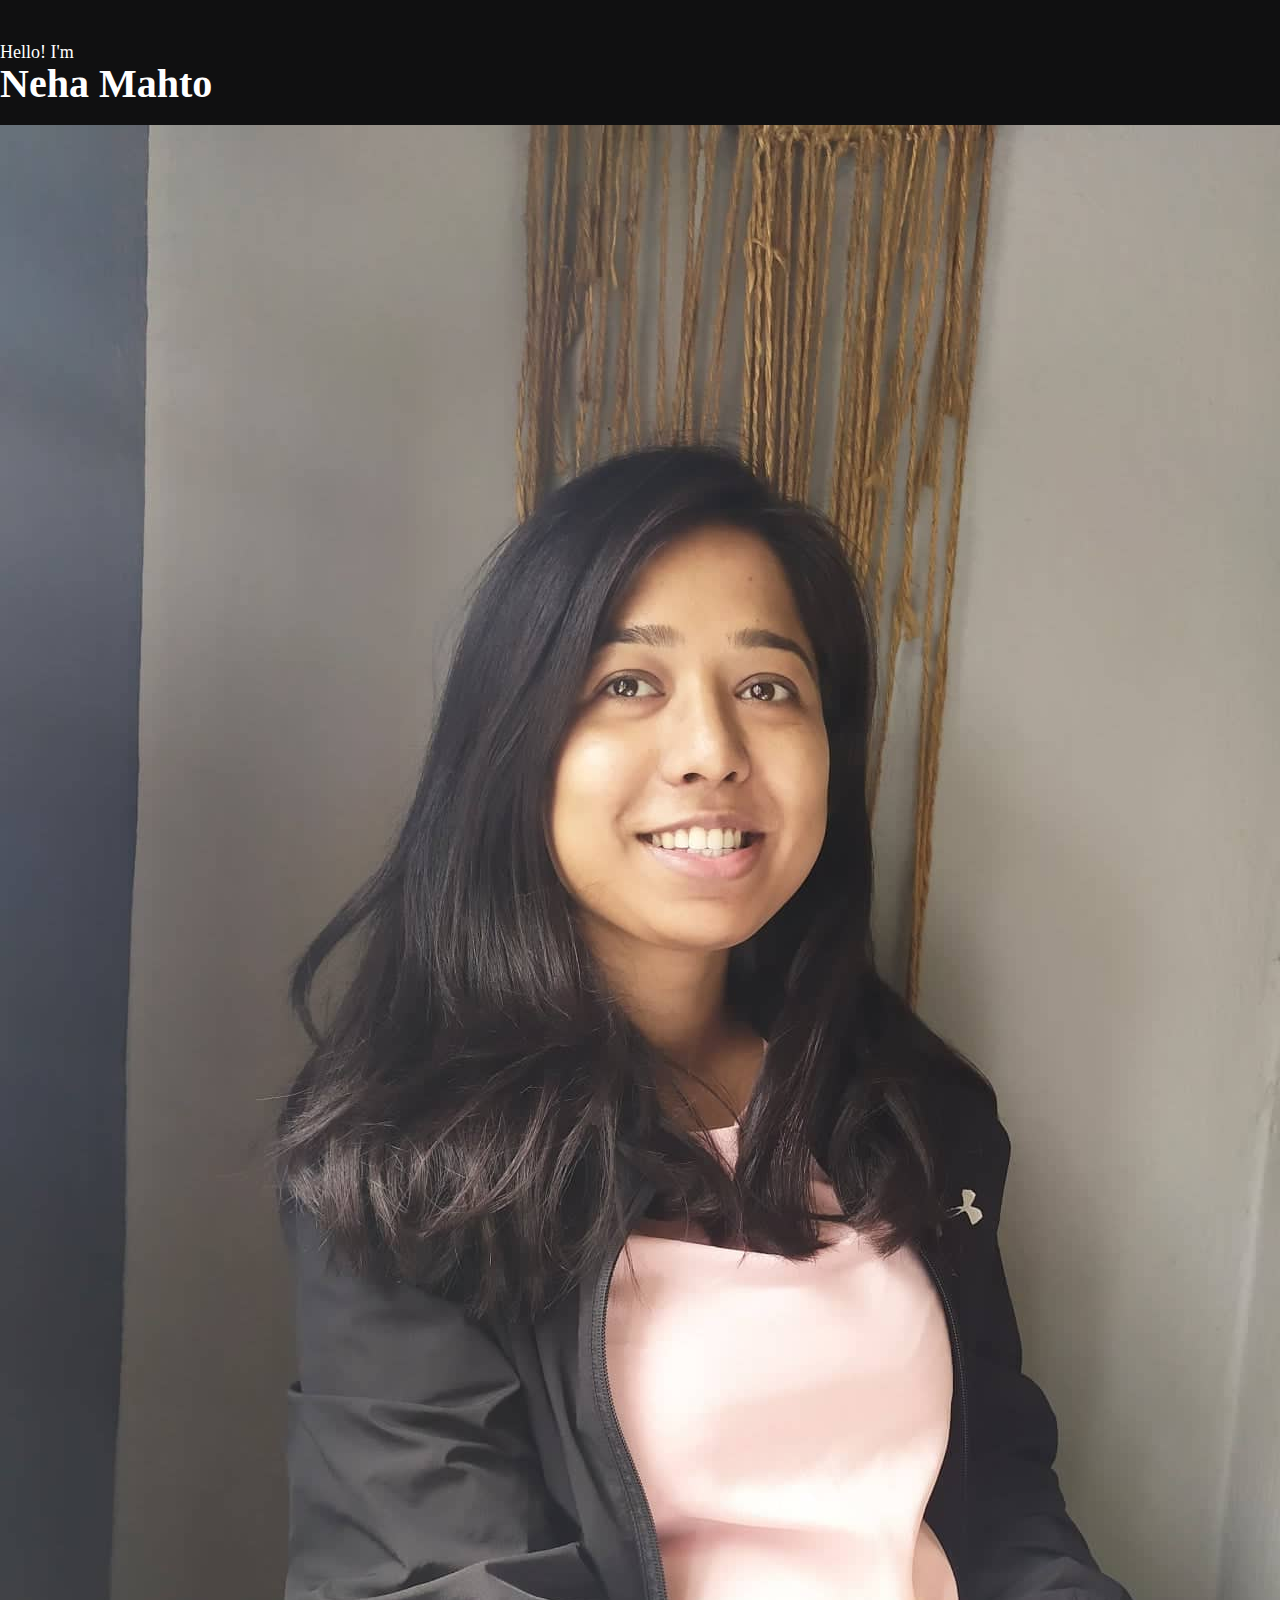
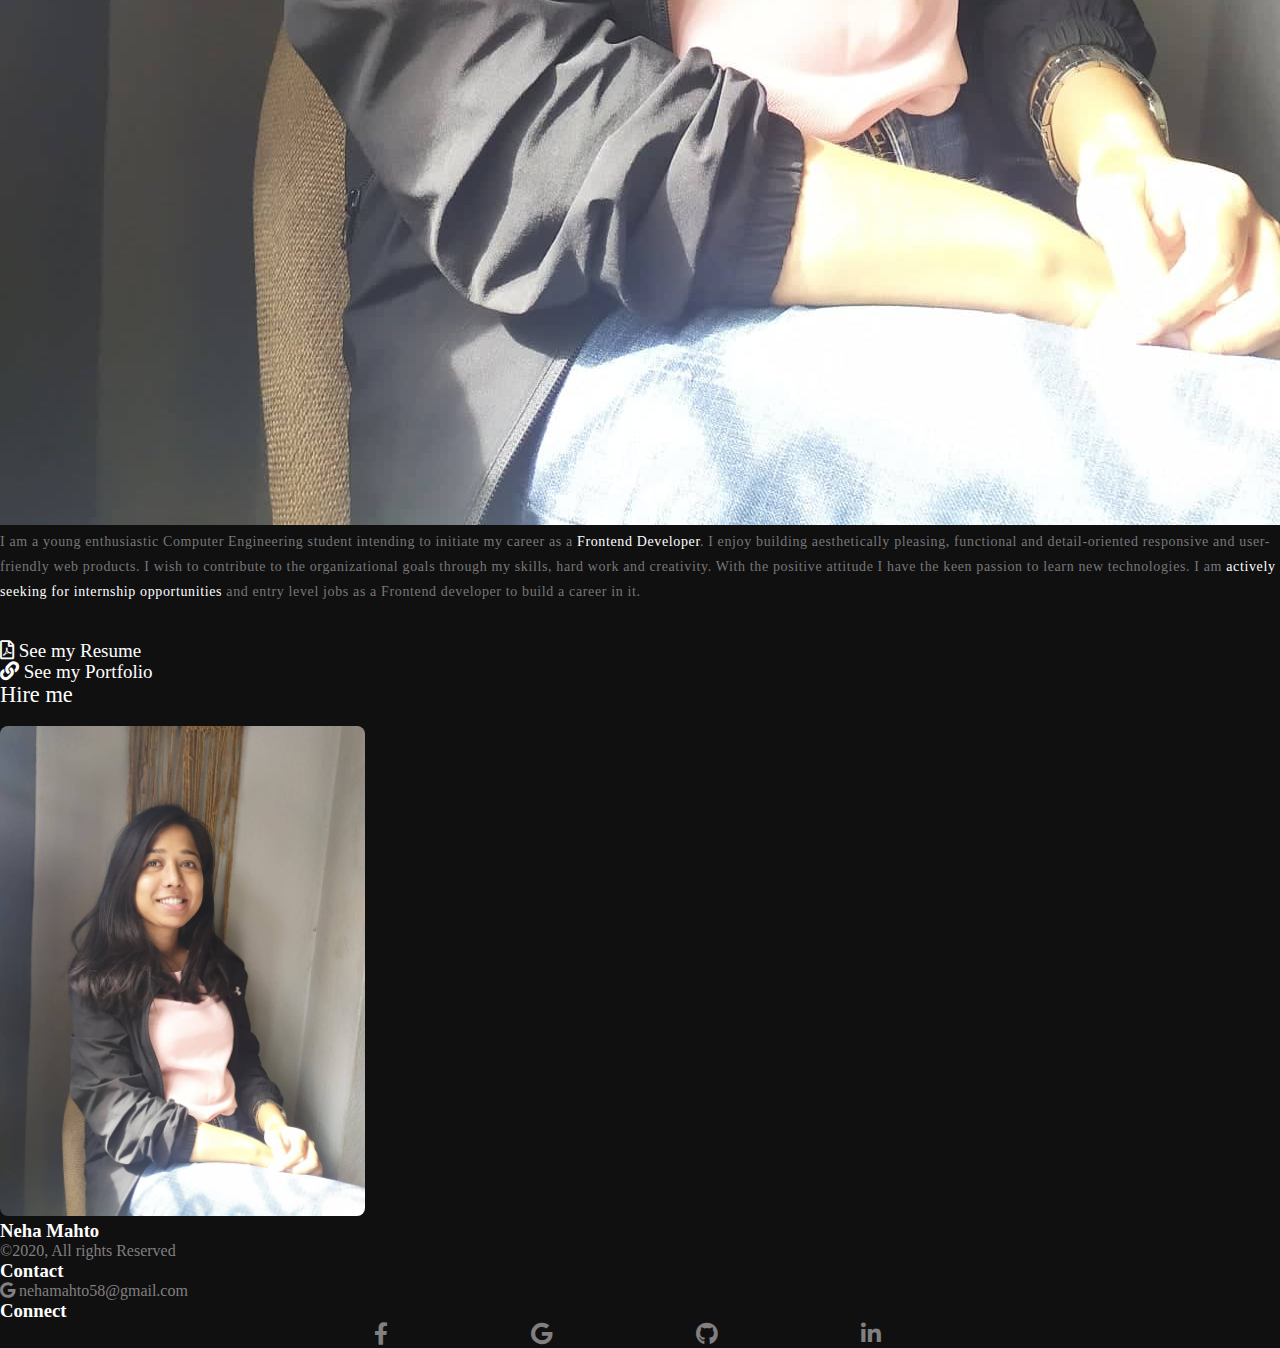
<file: index.html>
<!DOCTYPE html>
<html lang="en">
<head>
    <meta charset="UTF-8">
    <meta name="viewport" content="width=device-width, initial-scale=1.0">
    <!-- Bootstrap CSS -->
    <link
      rel="stylesheet"
      href="https://stackpath.bootstrapcdn.com/bootstrap/4.5.0/css/bootstrap.min.css"
      integrity="sha384-9aIt2nRpC12Uk9gS9baDl411NQApFmC26EwAOH8WgZl5MYYxFfc+NcPb1dKGj7Sk"
      crossorigin="anonymous"
    />
     <!-- Font Awesome -->
     <link
     rel="stylesheet"
     href="https://stackpath.bootstrapcdn.com/font-awesome/4.7.0/css/font-awesome.min.css"
     integrity="sha384-wvfXpqpZZVQGK6TAh5PVlGOfQNHSoD2xbE+QkPxCAFlNEevoEH3Sl0sibVcOQVnN"
     crossorigin="anonymous"
   />
   
   <link rel="stylesheet" href="https://cdnjs.cloudflare.com/ajax/libs/font-awesome/5.14.0/css/all.min.css">

   <!-- Font Family - Roboto -->
   <link
     href="https://fonts.googleapis.com/css2?family=Roboto&display=swap"
     rel="stylesheet"
   />

   <!-- Custom CSS -->
   <link rel="stylesheet" href="css/style.css" />

   <link rel="shortcut icon" href="/images/favicon.png" type="image/x-icon" />
    <title>Neha Mahto Portfolio</title>
</head>
<body>
    <section  id="home" class="hero__section py-5">
        <div class="container">
          <div class="row">
            <div class="col-md-6 text-justify mt-4 ">
                <br class="d-none d-sm-flex"><br class="d-none d-sm-flex">
                <p class="intro-title">Hello! I'm <br><span class="name">Neha Mahto</span><br><span id="wedplan" style=" font-weight: normal; "></span></p>
                <br>
    
                <div class="col-md-4 d-flex justify-content-center">
                  <img class="img img-fluid d-flex d-sm-none hero-image__mobile" src="images/122349524_359812101892551_7044785094003088300_n.jpg" alt=""/>
                </div>
               <p class="intro-text"> I am a young enthusiastic Computer Engineering student intending to initiate my career as
                a <span class="highlight">Frontend Developer</span>. I enjoy building aesthetically pleasing, functional and detail-oriented responsive and user-friendly web products. I wish to contribute to the organizational goals through my skills, hard work and
                creativity. With the positive attitude I have the keen passion to learn new technologies. I am
                <span class="highlight">actively seeking for internship opportunities </span> and entry level jobs as a Frontend developer to build a career in it.
                <br /></p> <br class="d-none d-sm-flex"><br class="d-none d-sm-flex">
                
              <a href="assets/Neha's Resume.pdf" target="_blank" rel="noopener" class="hirebtn mb-2"> <i class="far fa-file-pdf"></i> <span> See my Resume </span></a>
                <a href="pages/portfolio.html" class="hirebtn"> <i class="fas fa-link"></i> <span> See my Portfolio </span></a>
              <span><a href = "mailto:nehamahto58@gmail.com" class="mt-3" style="color: white; text-decoration: none;"> Hire me </a></span>
              <br>
              
            </div>
            <div class="col-md-1"></div>
            <div class="col-md-4">
                <img class="img img-fluid shadow d-none d-sm-flex" src="images/122349524_359812101892551_7044785094003088300_n.jpg" alt="" style="height: 490px; border-radius: 8px;" />
              </div> 
          </div>
        </div>
      </section>
      <section  id="footer">
        <div class="container">
          <div class="row">
            <div class="col-md-5 copyright">
              <h3 class="footer-title">Neha Mahto </h3>
              <p>©2020, All rights Reserved</p>
            </div>
            <div class="col-md-5 contacts">
              <h3 class="footer-title">Contact </h3>
              <p><i class="fab fa-google"></i> nehamahto58@gmail.com </p>
            </div>
            <div class="col-md-2 connects">
              <h3 class="footer-title">Connect </h3>
              <div class = "social"> 
                <div> <a href="https://www.facebook.com/itxmeeh" target="_blank"> <i class="fab fa-facebook-f "></i> </a> </div>
                <div> <a href = "mailto:nehamahto58@gmail.com" target="_blank"> <i class="fab fa-google"></i></a> </div>
                <div> <a href = "https://www.github.com/nehamahto58" target="_blank"> <i class="fab fa-github"></i> </a> </div>
                <div> <a href = "https://www.linkedin.com/in/neha-mahto/" target="_blank"><i class="fab fa-linkedin-in"></i> </a> </div>
            </div>
            </div>
            </div>
            </div>
        </section>
</body>
</html>
</file>
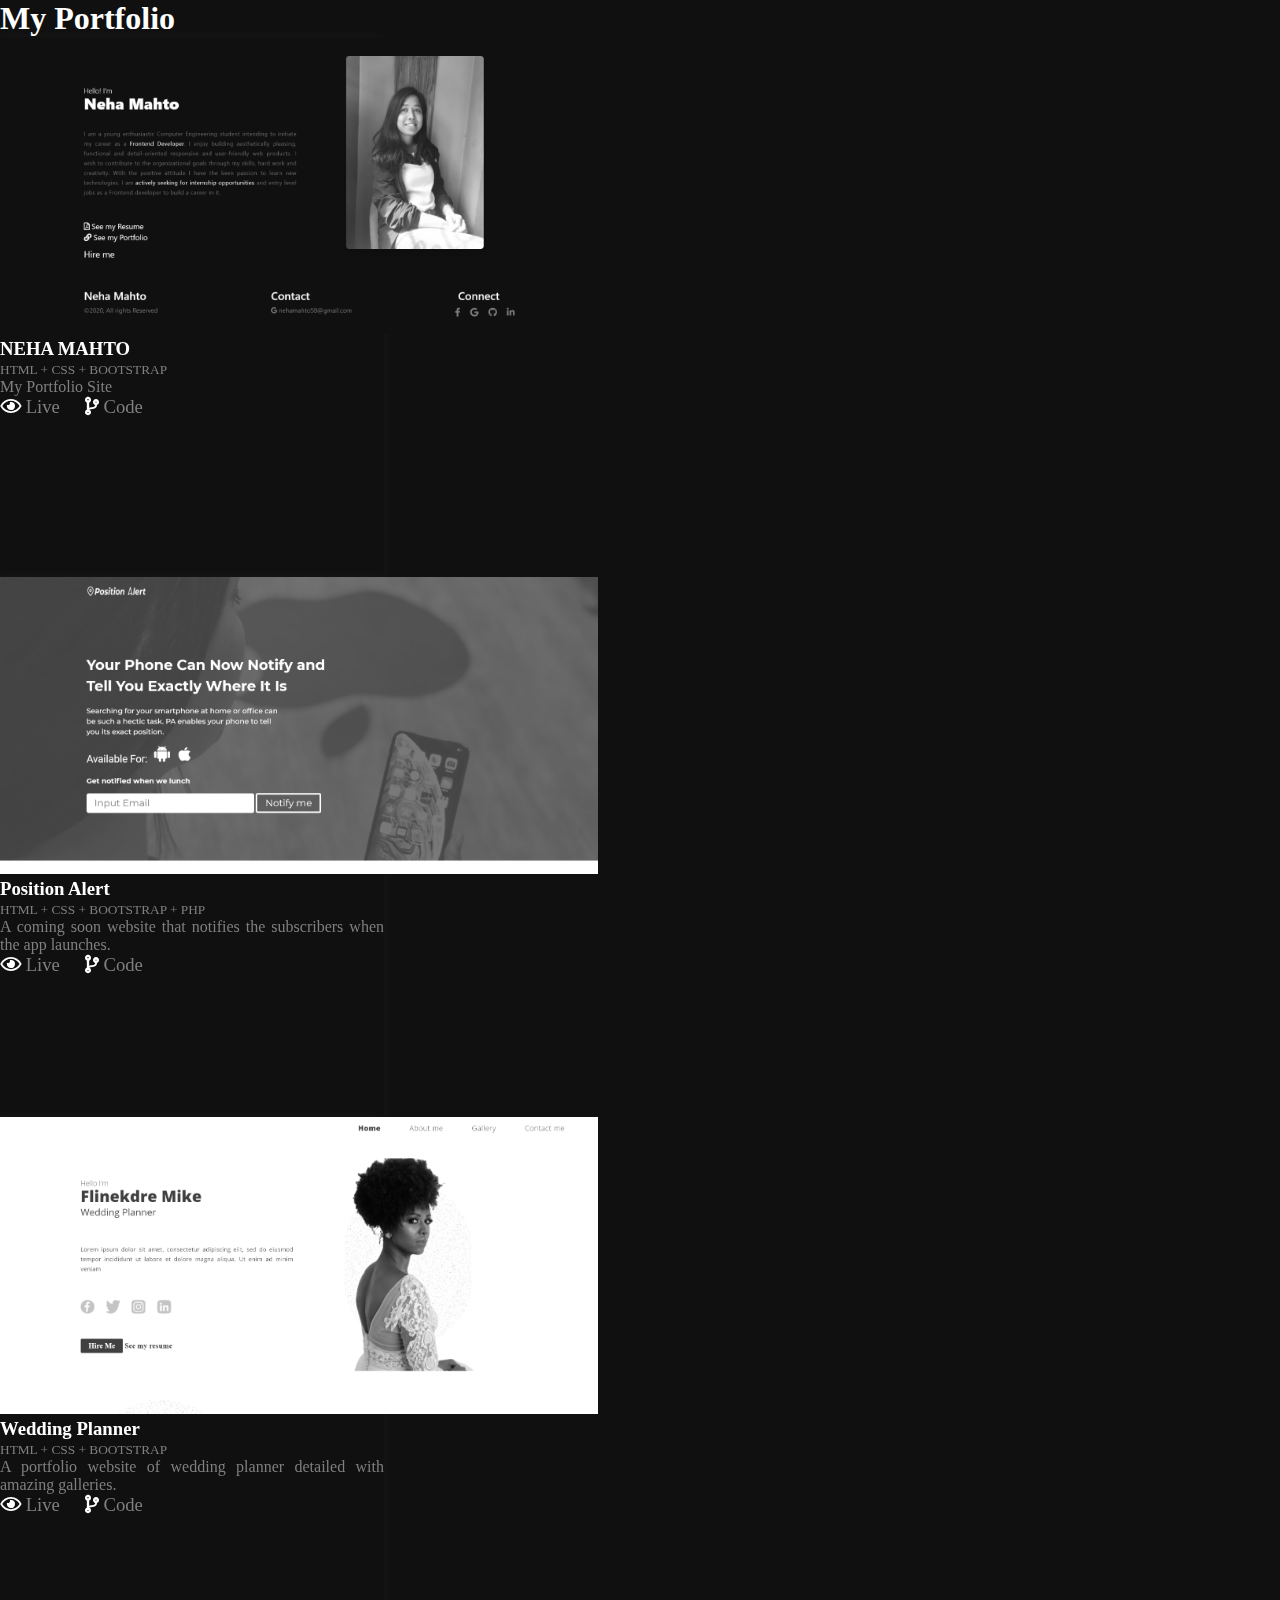
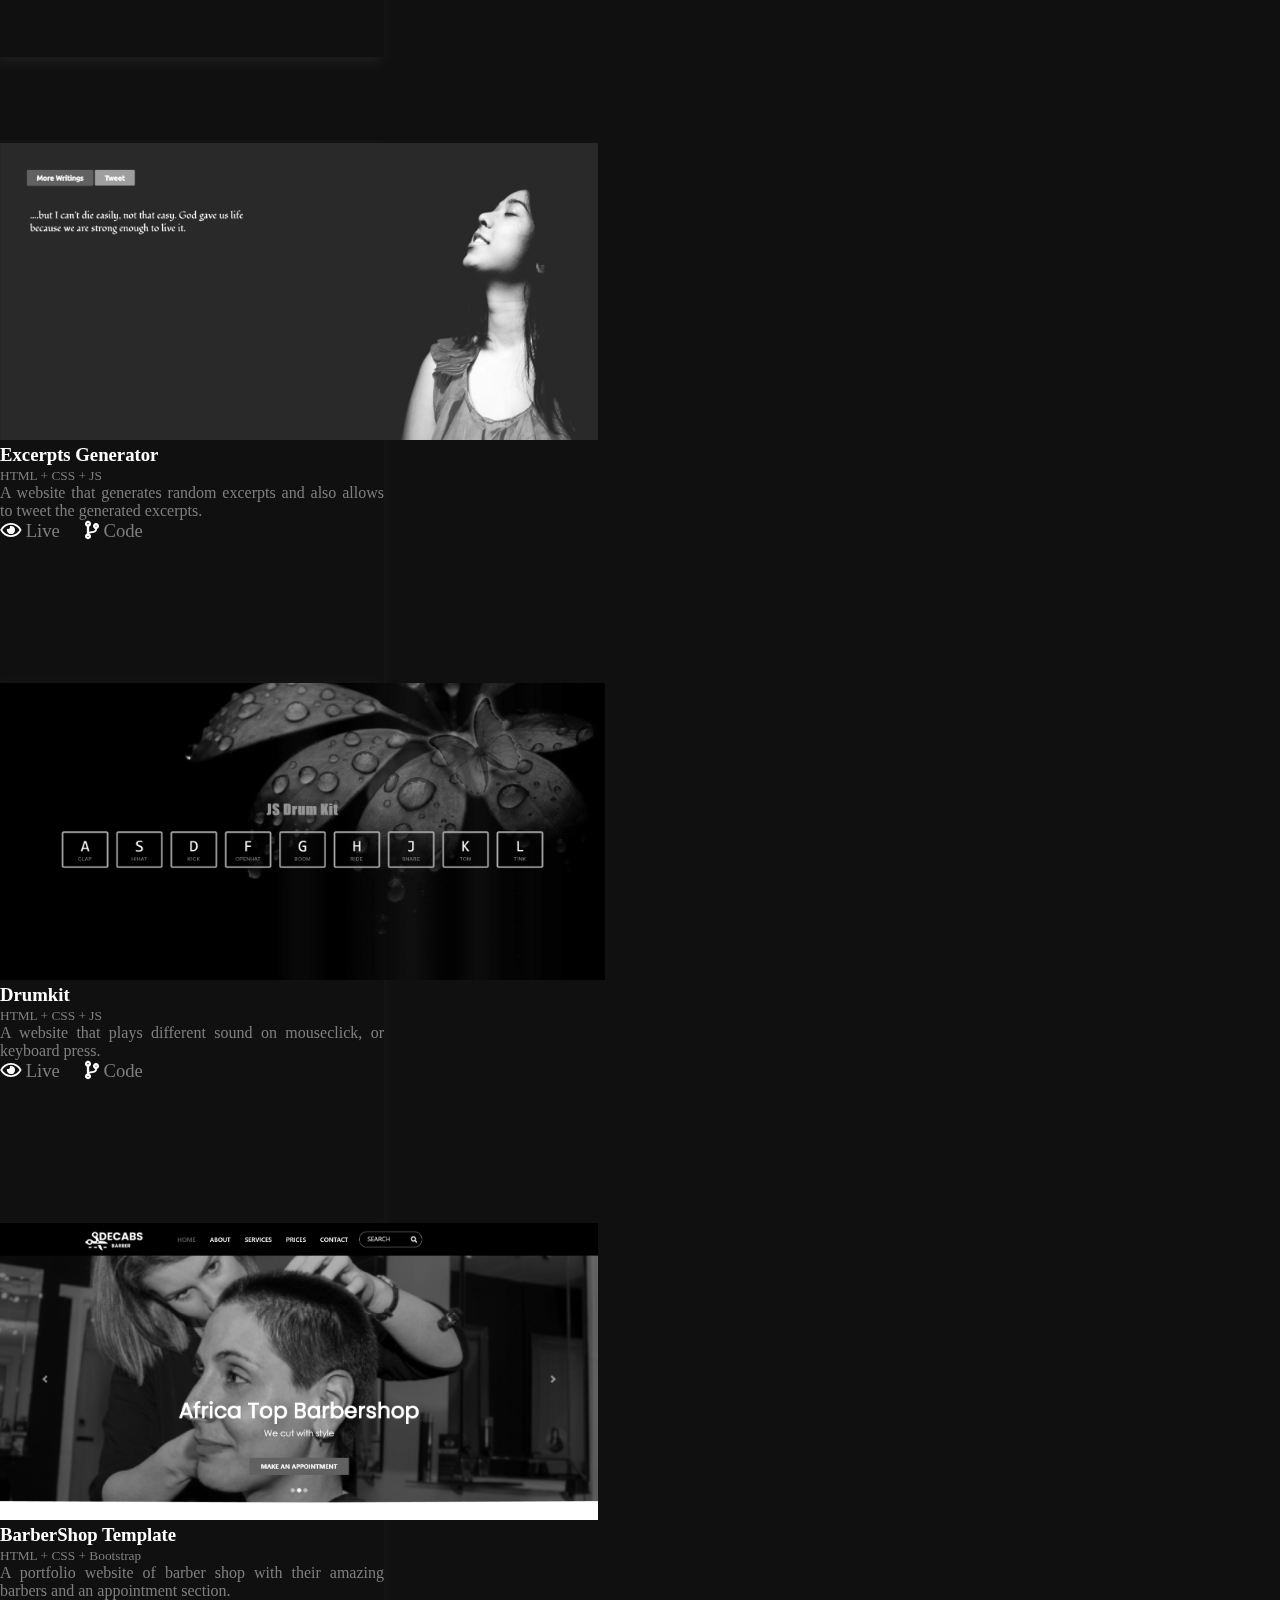
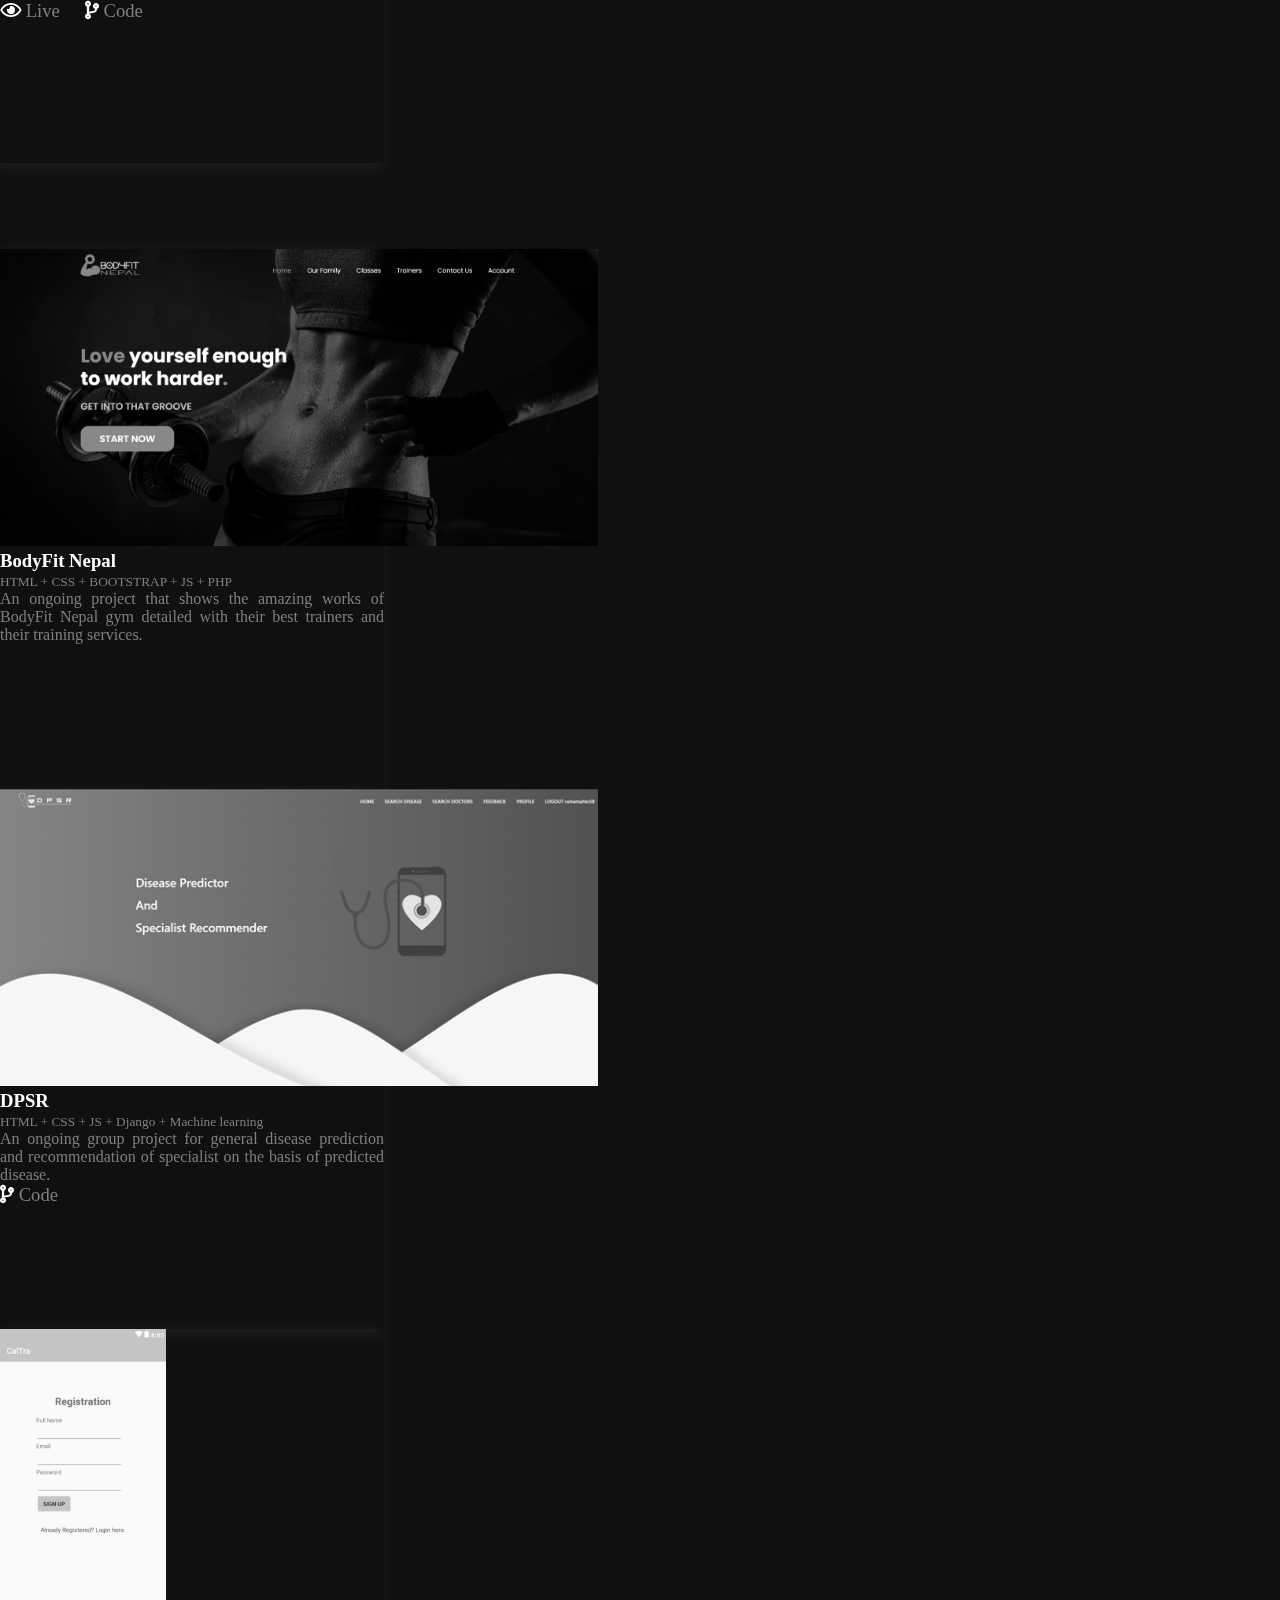
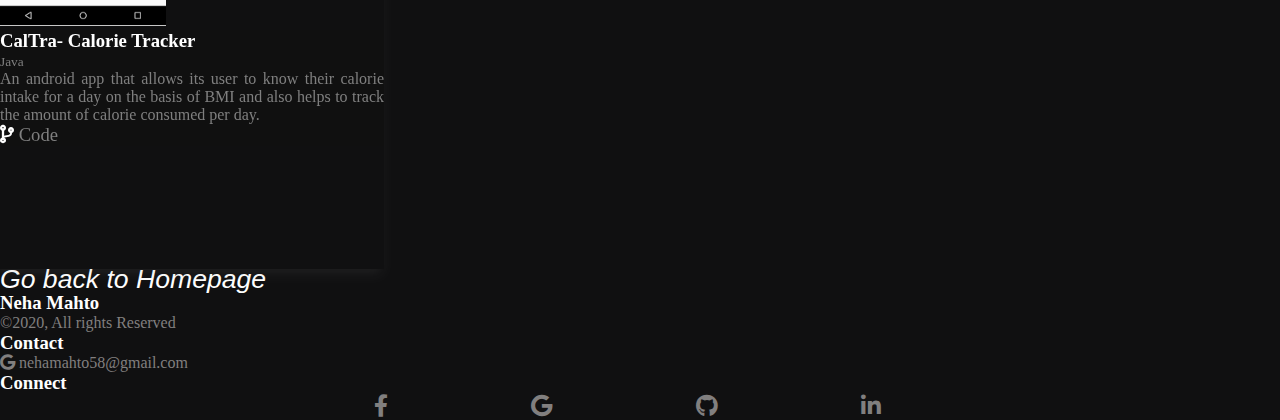
<file: pages/portfolio.html>
<!DOCTYPE html>
<html lang="en">
<head>
    <meta charset="UTF-8">
    <meta name="viewport" content="width=device-width, initial-scale=1.0">
    <!-- Bootstrap CSS -->
    <link
      rel="stylesheet"
      href="https://stackpath.bootstrapcdn.com/bootstrap/4.5.0/css/bootstrap.min.css"
      integrity="sha384-9aIt2nRpC12Uk9gS9baDl411NQApFmC26EwAOH8WgZl5MYYxFfc+NcPb1dKGj7Sk"
      crossorigin="anonymous"
    />
     <!-- Font Awesome -->
     <link
     rel="stylesheet"
     href="https://stackpath.bootstrapcdn.com/font-awesome/4.7.0/css/font-awesome.min.css"
     integrity="sha384-wvfXpqpZZVQGK6TAh5PVlGOfQNHSoD2xbE+QkPxCAFlNEevoEH3Sl0sibVcOQVnN"
     crossorigin="anonymous"
   />
   <link rel="stylesheet" href="https://cdnjs.cloudflare.com/ajax/libs/font-awesome/5.14.0/css/all.min.css">
   <!-- Font Family - Roboto -->
   <link
     href="https://fonts.googleapis.com/css2?family=Roboto&display=swap"
     rel="stylesheet"
   />

   <!-- Custom CSS -->
   <link rel="stylesheet" href="/css/style.css" />

   <link rel="shortcut icon" href="/images/favicon.png" type="image/x-icon" />
    <title>Neha Mahto Portfolio</title>
</head>
<body>
    <section class="container gallery__section">
        <h1 class="gallery__title text-center py-5">My Portfolio</h1>
    
        <div class="d-flex flex-column flex-sm-row justify-content-between">
          <div class="card gallery__card ">
            <img src="/images/gallery/portfolio.png" class="card-img-top" alt="...">
            <div class="card-body">
              <div class="project_details">
                  <h3> NEHA MAHTO </h3>
                  <small>HTML + CSS + BOOTSTRAP </small>
                  <p> My Portfolio Site </p>
              </div>
              <div class="project_links">
                  <small><a href="https://nehamahto.netlify.app" target="_blank" rel="noopener noreferrer"><i class="far fa-eye"></i> Live </a></small>
                  <small><a href="https://github.com/nehamahto58/" target="_blank" rel="noopener noreferrer"> <i class="fas fa-code-branch"></i> Code </a></small>
              </div>
            </div>
          </div>
          <div class="card gallery__card">
            <img src="/images/gallery/positionalert.png" class="card-img-top" alt="...">
            <div class="card-body">
                <div class="project_details">
                    <h3>Position Alert </h3>
                    <small>HTML + CSS + BOOTSTRAP + PHP </small>
                    <p>A coming soon website that notifies the subscribers when the app launches.</p>
                </div>
                <div class="project_links">
                    <small><a href="https://emailcapture.000webhostapp.com/" target="_blank" rel="noopener noreferrer"><i class="far fa-eye"></i> Live </a></small>
                    <small><a href="https://github.com/nehamahto58/PositionAlert" target="_blank" rel="noopener noreferrer"> <i class="fas fa-code-branch"></i> Code </a></small>
                </div>
            </div>
          </div>
          <div class="card gallery__card d-none d-sm-flex">
            <img src="/images/gallery/weddingplanner.png" class="card-img-top" alt="...">
            <div class="card-body">
                <div class="project_details">
                    <h3>Wedding Planner </h3>
                    <small>HTML + CSS + BOOTSTRAP </small>
                    <p>A portfolio website of wedding planner detailed with amazing galleries.</p>
                </div>
                <div class="project_links">
                    <small><a href="https://envato-weddingplanner.netlify.app/" target="_blank" rel="noopener noreferrer"><i class="far fa-eye"></i> Live </a></small>
                    <small><a href="https://github.com/nehamahto58/Wedding-Planner-" target="_blank" rel="noopener noreferrer"> <i class="fas fa-code-branch"></i> Code </a></small>
                </div>
            </div>
          </div>
        </div>
    
        <div class="d-none d-sm-flex flex-column flex-sm-row justify-content-between card-row-2">
          <div class="card gallery__card ">
            <img src="/images/gallery/excerpts.png" class="card-img-top" alt="...">
            <div class="card-body">
                <div class="project_details">
                    <h3>Excerpts Generator</h3>
                    <small>HTML + CSS + JS </small>
                    <p>A website that generates random excerpts and also allows to tweet the generated excerpts. </p>
                </div>
                <div class="project_links">
                    <small><a href="https://thoughts-process.netlify.app/" target="_blank" rel="noopener noreferrer"><i class="far fa-eye"></i> Live </a></small>
                    <small><a href="https://github.com/nehamahto58/Excerpts-Generator" target="_blank" rel="noopener noreferrer"> <i class="fas fa-code-branch"></i> Code </a></small>
                </div>
            </div>
          </div>
          <div class="card gallery__card">
            <img src="/images/gallery/drumkit.png" class="card-img-top" alt="...">
            <div class="card-body">
                <div class="project_details">
                    <h3>Drumkit </h3>
                    <small>HTML + CSS + JS</small>
                    <p> A website that plays different sound on mouseclick, or keyboard press. </p>
                </div>
                <div class="project_links">
                    <small><a href="https://drumkit-js30.netlify.app/" target="_blank" rel="noopener noreferrer"><i class="far fa-eye"></i> Live </a></small>
                    <small><a href="https://github.com/nehamahto58/drumkit" target="_blank" rel="noopener noreferrer"> <i class="fas fa-code-branch"></i> Code </a></small>
                </div>
            </div>
          </div>
          <div class="card gallery__card d-none d-sm-flex">
            <img src="/images/gallery/BarberShop.png" class="card-img-top" alt="...">
            <div class="card-body">
                
                <div class="project_details">
                    <h3> BarberShop Template </h3>
                    <small>HTML + CSS + Bootstrap</small>
                    <p> A portfolio website of barber shop with their amazing barbers and an appointment section.</p>
                </div>
                <div class="project_links">
                  <small><a href="https://eager-meninsky-3a608a.netlify.app/" target="_blank" rel="noopener noreferrer"><i class="far fa-eye"></i> Live </a></small>
                    <small><a href="https://github.com/nehamahto58/Envatoproject-V5" target="_blank" rel="noopener noreferrer"> <i class="fas fa-code-branch"></i> Code </a></small>
                </div>
            </div>
          </div>
        </div>
        <div class="d-none d-sm-flex flex-column flex-sm-row justify-content-between card-row-3">
            <div class="card gallery__card ">
              <img src="/images/gallery/bodyfit.png" class="card-img-top" alt="...">
              <div class="card-body">
                  <div class="project_details">
                      <h3>BodyFit Nepal</h3>
                      <small>HTML + CSS + BOOTSTRAP + JS + PHP </small>
                      <p>An ongoing project that shows the amazing works of BodyFit Nepal gym detailed with their best trainers and their training services. </p>
                  </div>
                 <!-- <div class="project_links">
                      <small><a href="https://eager-meninsky-3a608a.netlify.app/" target="_blank" rel="noopener noreferrer"><i class="far fa-eye"></i> Live </a></small>
                      <small><a href="https://github.com/nehamahto58/Envatoproject-V5" target="_blank" rel="noopener noreferrer"> <i class="fas fa-code-branch"></i> Code </a></small>
                  </div> -->
              </div>
            </div>
            <div class="card gallery__card">
              <img src="/images/gallery/dpsr.png" class="card-img-top" alt="...">
              <div class="card-body">
                  <div class="project_details">
                      <h3>DPSR </h3>
                      <small>HTML + CSS + JS + Django + Machine learning</small>
                      <p> An ongoing group project for general disease prediction and recommendation of specialist on the basis of predicted disease. </p>
                  </div>
                  <div class="project_links">
                      <small><a href="https://github.com/Sushmi-pal/final" target="_blank" rel="noopener noreferrer"> <i class="fas fa-code-branch"></i> Code </a></small>
                  </div>
              </div>
            </div>
            <div class="card gallery__card d-none d-sm-flex">
              <img src="/images/gallery/caltra.png" class="card-img-top" alt="...">
              <div class="card-body">
                  
                  <div class="project_details">
                      <h3> CalTra- Calorie Tracker </h3>
                      <small>Java </small>
                      <p> An android app that allows its user to know their calorie intake for a day on the basis of BMI and
                          also helps to track the amount of calorie consumed per day.</p>
                  </div>
                  <div class="project_links">
                      <small><a href="https://github.com/nehamahto58/CalTra-Calorie-Tracker" target="_blank" rel="noopener noreferrer"> <i class="fas fa-code-branch"></i> Code </a></small>
                  </div>
              </div>
            </div>
          </div>
         
        <div class="d-flex justify-content-center py-5">
            <button class="hirebtn"> <a href="/index.html" style="text-decoration: none; color: white; font-style: italic;"> Go back to Homepage </a></button>
            </div>
      </section>
      <section  id="footer">
        <div class="container">
          <div class="row">
            <div class="col-md-5 copyright">
              <h3 class="footer-title">Neha Mahto </h3>
              <p>©2020, All rights Reserved</p>
            </div>
            <div class="col-md-5 contacts">
              <h3 class="footer-title">Contact </h3>
              <p><i class="fab fa-google"></i> nehamahto58@gmail.com </p>
            </div>
            <div class="col-md-2 connects">
              <h3 class="footer-title">Connect </h3>
              <div class = "social"> 
                <div> <a href="https://www.facebook.com/itxmeeh" target="_blank"> <i class="fab fa-facebook-f "></i> </a> </div>
                <div> <a href = "mailto:nehamahto58@gmail.com" target="_blank"> <i class="fab fa-google"></i></a> </div>
                <div> <a href = "https://www.github.com/nehamahto58" target="_blank"> <i class="fab fa-github"></i> </a> </div>
                <div> <a href = "https://www.linkedin.com/in/neha-mahto/" target="_blank"><i class="fab fa-linkedin-in"></i> </a> </div>
            </div>
            </div>
            </div>
            </div>
        </section>
</body>
</html>
</file>
<file: css/style.css>
*{
  box-sizing: border-box;
  margin: 0px;
  padding: 0px;
  color: #FFFFFF;
}

/*---------hero-------------*/
.intro-text{
  font-size: 14px;
  line-height: 25px;
  letter-spacing: 0.045em;
  color: #777778;
}
.intro-title{
  font-weight: 300;
  font-size: 18px;
  line-height: 32px;
}
.name{
  font-weight: 800;
  font-size: 40px; 
}
#wedplan{
  font-size: 24px;
}
.seeresume{
  font-size: 19px;
  line-height: 20px;
  cursor: pointer;
  margin-right: 20px;
}

a{
  display: block;
  font-size: 1.4em;
  margin: 0px 25px 0px 0px;
  text-decoration: none;
}
.hirebtn{
  font-size: 19px;
  line-height: 20px;
  color: white !important;
  padding: 0 20px 0 0;
  background-color: transparent!important;
  outline: none !important;
  border: 0;
  border-radius: 3px;
  text-decoration: none !important;
}


@media (max-width: 576px) {
  .hero-image__mobile{
      height: 324px !important;
      margin-bottom: 25px;
  }

  .about-title{
      width: -webkit-fill-available;
      font-weight: 800;
      font-size: 18px;
      line-height: 25px;
  }

  .about__img{
      background: rgba(74, 122, 255, 0.02);
  }

  .readmore{
      font-size: 14px;
      line-height: 19px;
      text-decoration-line: underline;
      color: #000000;
  }

  .about-text{
      font-size: 14px !important;
      line-height: 19px !important;
      letter-spacing: 0.015em !important;
  }
}



/*---------gallery-------------*/




.gallery__card{
  padding: 0px !important;
  box-shadow: -3px 4px 12px rgba(129, 127, 127, 0.15);
  -webkit-filter: grayscale(100%);
  filter: grayscale(100%);
  transition: all 0.5s ease-in-out;
  -webkit-transition: all 0.5s ease-in-out;
  -moz-transition: all 0.5s ease-in-out;
  -ms-transition: all 0.5s ease-in-out;
  -o-transition: all 0.5s ease-in-out;
  cursor: pointer;
}

.gallery__card:hover{
  box-shadow: 2px 2px 10px #C1A87D;
  -webkit-filter: grayscale(0%);
  filter: grayscale(0%);
}

.card-img-top{
  height: 55%;
}

.card-body{
  text-align: justify;
  background-color: #101011;
}

.card-row-2, .card-row-3{
  margin-top: 86px;
}
.project_details h3{
  text-align: start;
}
.project_details p, .project_details small{
  color: #817F7F;
}
.project_links{
  display: flex;
}
.project_links a{
  text-decoration: none;
  color: #817F7F;
}
.project_links a:hover{
  color: white;
}

@media (min-width: 576px) {
  .gallery__card{
      height: 540px;
      width: 30%;
  }
}

@media (max-width: 576px) {
  .gallery__card{
      height: 328px;
      width: 100%;
      margin-bottom: 32px;
  }


  .gallery__btn{
      margin-top: 30px;
      padding: 10px;
  }

  .gallery__btn_mobile {
      font-size: 16px;
      line-height: 22px;
      align-items: center;
      text-align: center;
      color: #3036CC;

  }

  .icon__left{
      padding-left: 25px;
  
  }
}


/*-------------CONTACT-----*/
body        {background-color: #101011;}


.social     {margin-left: auto; 
            margin-right: auto;
            width: 60%; display: flex; 
            justify-content: space-evenly; }


.fab, #footer p    { color: #817F7F}

p.foot      {font-size: small; 
            text-align: center;
            }

#foot       {margin-left: auto; 
            margin-right: auto; 
}
@media screen and (max-width: 960px) {
    .social{
        width: 100%;
    }
}
</file>
